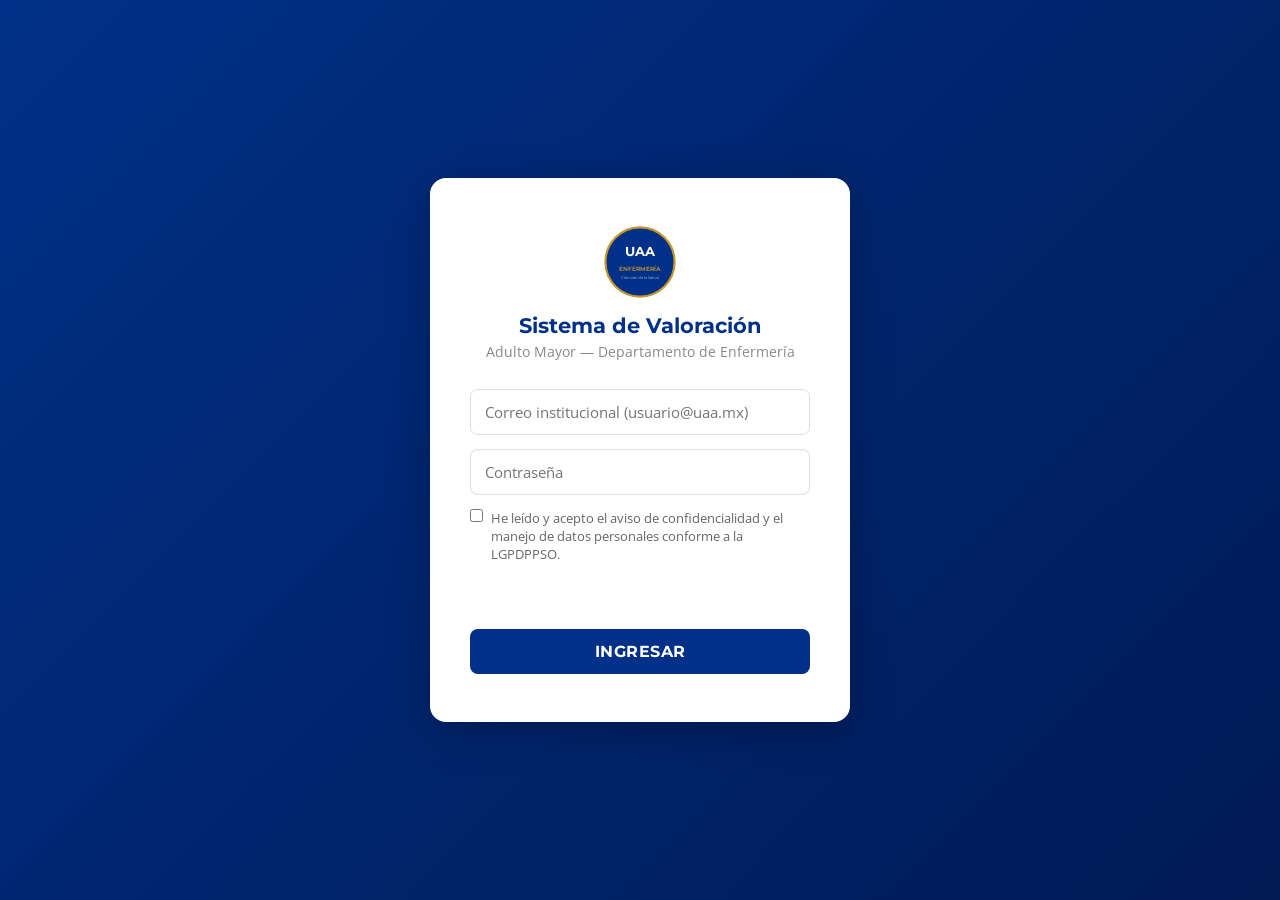
<file: prototipo/mavenproject1/src/main/webapp/index.html>
<!DOCTYPE html>
<html lang="es">
<head>
  <meta charset="UTF-8" />
  <meta name="viewport" content="width=device-width, initial-scale=1.0"/>
  <title>Sistema de Valoración del Adulto Mayor — UAA Enfermería</title>
  <link href="https://fonts.googleapis.com/css2?family=Montserrat:wght@400;600;700&family=Open+Sans:wght@400;600&display=swap" rel="stylesheet"/>
  <link rel="stylesheet" href="styles/estilos.css">
</head>
<body>

<div id="login" class="pantalla activa">
  <div class="login-card">

    <!-- Logo UAA SVG -->
    <svg class="login-logo" viewBox="0 0 100 100" fill="none" xmlns="http://www.w3.org/2000/svg">
      <circle cx="50" cy="50" r="48" fill="#003087" stroke="#C8962A" stroke-width="3"/>
      <text x="50" y="42" text-anchor="middle" fill="white" font-family="Montserrat,sans-serif" font-size="18" font-weight="bold">UAA</text>
      <text x="50" y="62" text-anchor="middle" fill="#C8962A" font-family="Montserrat,sans-serif" font-size="8" font-weight="600">ENFERMERÍA</text>
      <text x="50" y="74" text-anchor="middle" fill="rgba(255,255,255,0.7)" font-family="Montserrat,sans-serif" font-size="6">Ciencias de la Salud</text>
    </svg>

    <h2>Sistema de Valoración</h2>
    <p>Adulto Mayor — Departamento de Enfermería</p>

    <!-- Formulario conectado al Servlet /api/login -->
    <form id="formLogin" novalidate>

      <input type="email"
             id="correo"
             name="correo"
             placeholder="Correo institucional (usuario@uaa.mx)"
             required
             autocomplete="email" />

      <input type="password"
             id="contrasena"
             name="contrasena"
             placeholder="Contraseña"
             required
             autocomplete="current-password" />

      <div class="confidencialidad-check">
        <input type="checkbox" id="checkConf" />
        <label for="checkConf">
          He leído y acepto el aviso de confidencialidad y el manejo de datos
          personales conforme a la LGPDPPSO.
        </label>
      </div>

      <!-- Mensaje de error del servidor -->
      <p id="errorLogin" class="error-msg" aria-live="polite"></p>

      <button type="submit" id="btnLogin" class="btn-primary">INGRESAR</button>

    </form>
  </div>
</div>

<script src="scripts/autenticacion.js"></script>
</body>
</html>
</file>
<file: prototipo/mavenproject1/src/main/webapp/styles/estilos.css>
/* =============================================
       VARIABLES DE COLOR (Paleta UAA)
    ============================================= */
    :root {
      --azul-uaa:     #003087;   /* azul institucional UAA */
      --azul-medio:   #0055B3;   /* azul medio para botones */
      --azul-claro:   #E8F0FB;   /* fondo secciones */
      --dorado-uaa:   #C8962A;   /* acento dorado UAA */
      --blanco:       #FFFFFF;
      --gris-claro:   #F4F6F9;
      --gris-texto:   #444444;
      --rojo-error:   #C0392B;
      --verde-ok:     #27AE60;
      --sombra:       0 4px 18px rgba(0,48,135,0.10);
    }

    /* =============================================
       RESET Y BASE
    ============================================= */
    * { box-sizing: border-box; margin: 0; padding: 0; }

    body {
      font-family: 'Open Sans', sans-serif;
      background: var(--gris-claro);
      color: var(--gris-texto);
      min-height: 100vh;
    }

    h1, h2, h3, h4 {
      font-family: 'Montserrat', sans-serif;
    }

    /* =============================================
       PANTALLAS (vistas)
       Solo se muestra la que tenga clase "activa"
    ============================================= */
    .pantalla { display: none; }
    .pantalla.activa { display: block; }

    /* =============================================
       HEADER INSTITUCIONAL
    ============================================= */
    .header {
      background: var(--azul-uaa);
      color: var(--blanco);
      padding: 14px 32px;
      display: flex;
      align-items: center;
      gap: 18px;
      box-shadow: var(--sombra);
    }

    /* Logo SVG UAA simple */
    .logo-uaa {
      width: 54px; height: 54px; flex-shrink: 0;
    }

    .header-textos h1 {
      font-size: 1rem;
      font-weight: 700;
      letter-spacing: 0.5px;
    }

    .header-textos p {
      font-size: 0.78rem;
      opacity: 0.85;
      margin-top: 2px;
    }

    .header-right {
      margin-left: auto;
      display: flex;
      align-items: center;
      gap: 14px;
    }

    .badge-usuario {
      background: rgba(255,255,255,0.15);
      border-radius: 20px;
      padding: 6px 14px;
      font-size: 0.82rem;
      font-family: 'Montserrat', sans-serif;
      font-weight: 600;
    }

    .btn-cerrar {
      background: transparent;
      border: 1.5px solid rgba(255,255,255,0.5);
      color: var(--blanco);
      padding: 6px 14px;
      border-radius: 6px;
      cursor: pointer;
      font-size: 0.8rem;
      transition: background 0.2s;
    }
    .btn-cerrar:hover { background: rgba(255,255,255,0.15); }

    /* =============================================
       ---- PANTALLA 1: LOGIN ----
    ============================================= */
    #login {
      min-height: 100vh;
      background: linear-gradient(135deg, var(--azul-uaa) 0%, #001a55 100%);
      display: flex;
      align-items: center;
      justify-content: center;
    }
    #login.activa { display: flex; }

    .login-card {
      background: var(--blanco);
      border-radius: 16px;
      box-shadow: 0 8px 40px rgba(0,0,0,0.25);
      padding: 48px 40px;
      width: 100%;
      max-width: 420px;
      text-align: center;
    }

    .login-logo {
      width: 72px; height: 72px; margin: 0 auto 10px;
    }

    .login-card h2 {
      color: var(--azul-uaa);
      font-size: 1.3rem;
      margin-bottom: 4px;
    }

    .login-card p {
      color: #888;
      font-size: 0.85rem;
      margin-bottom: 28px;
    }

    .login-card input,
    .login-card select {
      width: 100%;
      border: 1.5px solid #DDD;
      border-radius: 8px;
      padding: 12px 14px;
      font-size: 0.95rem;
      margin-bottom: 14px;
      font-family: 'Open Sans', sans-serif;
      transition: border-color 0.2s;
    }

    .login-card input:focus,
    .login-card select:focus {
      outline: none;
      border-color: var(--azul-medio);
    }

    .btn-primary {
      width: 100%;
      background: var(--azul-uaa);
      color: var(--blanco);
      border: none;
      border-radius: 8px;
      padding: 13px;
      font-size: 1rem;
      font-family: 'Montserrat', sans-serif;
      font-weight: 700;
      cursor: pointer;
      letter-spacing: 0.5px;
      transition: background 0.2s, transform 0.1s;
      margin-top: 6px;
    }
    .btn-primary:hover { background: var(--azul-medio); transform: translateY(-1px); }

    .confidencialidad-check {
      text-align: left;
      font-size: 0.8rem;
      color: #666;
      margin-bottom: 16px;
      display: flex;
      align-items: flex-start;
      gap: 8px;
    }
    .confidencialidad-check input { width: auto; margin: 0; }

    /* =============================================
       ---- PANTALLA 2: DASHBOARD ----
    ============================================= */
    #dashboard { background: var(--gris-claro); min-height: 100vh; }
    #dashboard.activa { display: block; }

    .dashboard-body {
      max-width: 1100px;
      margin: 0 auto;
      padding: 32px 20px;
    }

    .bienvenida {
      background: linear-gradient(90deg, var(--azul-uaa), var(--azul-medio));
      color: var(--blanco);
      border-radius: 14px;
      padding: 28px 32px;
      margin-bottom: 28px;
      display: flex;
      align-items: center;
      justify-content: space-between;
    }

    .bienvenida h2 { font-size: 1.4rem; margin-bottom: 6px; }
    .bienvenida p  { font-size: 0.9rem; opacity: 0.88; }

    .btn-nueva-val {
      background: var(--dorado-uaa);
      color: var(--blanco);
      border: none;
      border-radius: 10px;
      padding: 13px 24px;
      font-family: 'Montserrat', sans-serif;
      font-weight: 700;
      font-size: 0.95rem;
      cursor: pointer;
      white-space: nowrap;
      transition: opacity 0.2s;
    }
    .btn-nueva-val:hover { opacity: 0.88; }

    /* Tarjetas estadísticas */
    .stats-grid {
      display: grid;
      grid-template-columns: repeat(auto-fit, minmax(200px, 1fr));
      gap: 18px;
      margin-bottom: 28px;
    }

    .stat-card {
      background: var(--blanco);
      border-radius: 12px;
      padding: 22px 24px;
      box-shadow: var(--sombra);
      border-left: 5px solid var(--azul-uaa);
    }

    .stat-card.dorado { border-left-color: var(--dorado-uaa); }
    .stat-card.verde  { border-left-color: var(--verde-ok); }

    .stat-card .numero {
      font-family: 'Montserrat', sans-serif;
      font-size: 2rem;
      font-weight: 700;
      color: var(--azul-uaa);
    }
    .stat-card.dorado .numero { color: var(--dorado-uaa); }
    .stat-card.verde  .numero { color: var(--verde-ok); }

    .stat-card .etiqueta {
      font-size: 0.82rem;
      color: #888;
      margin-top: 4px;
    }

    /* Tabla de valoraciones */
    .seccion-tabla {
      background: var(--blanco);
      border-radius: 14px;
      box-shadow: var(--sombra);
      overflow: hidden;
    }

    .seccion-tabla h3 {
      padding: 20px 24px 16px;
      font-size: 1rem;
      color: var(--azul-uaa);
      border-bottom: 1px solid #EEE;
    }

    table {
      width: 100%;
      border-collapse: collapse;
    }

    thead tr { background: var(--azul-claro); }

    th {
      padding: 12px 18px;
      text-align: left;
      font-family: 'Montserrat', sans-serif;
      font-size: 0.82rem;
      color: var(--azul-uaa);
      font-weight: 700;
      letter-spacing: 0.3px;
    }

    td {
      padding: 13px 18px;
      font-size: 0.88rem;
      border-bottom: 1px solid #F0F0F0;
    }

    tr:last-child td { border-bottom: none; }
    tbody tr:hover { background: var(--gris-claro); }

    .badge {
      display: inline-block;
      padding: 3px 10px;
      border-radius: 20px;
      font-size: 0.75rem;
      font-weight: 600;
      font-family: 'Montserrat', sans-serif;
    }
    .badge-completada  { background: #D5F5E3; color: #1E8449; }
    .badge-progreso    { background: #FEF9E7; color: #B7950B; }
    .badge-revision    { background: #EBF5FB; color: #1A5276; }

    .btn-ver {
      background: var(--azul-claro);
      color: var(--azul-uaa);
      border: none;
      border-radius: 6px;
      padding: 6px 14px;
      font-size: 0.8rem;
      font-weight: 600;
      cursor: pointer;
      font-family: 'Montserrat', sans-serif;
      transition: background 0.2s;
    }
    .btn-ver:hover { background: #cdddf7; }

    /* =============================================
       ---- PANTALLA 3: CONSENTIMIENTO ----
    ============================================= */
    #consentimiento { min-height: 100vh; background: var(--gris-claro); }
    #consentimiento.activa { display: block; }

    .form-container {
      max-width: 780px;
      margin: 0 auto;
      padding: 32px 20px;
    }

    .form-card {
      background: var(--blanco);
      border-radius: 14px;
      box-shadow: var(--sombra);
      padding: 36px 40px;
    }

    .form-titulo {
      font-size: 1.15rem;
      color: var(--azul-uaa);
      margin-bottom: 6px;
    }

    .form-subtitulo {
      font-size: 0.85rem;
      color: #888;
      margin-bottom: 24px;
      padding-bottom: 20px;
      border-bottom: 1px solid #EEE;
    }

    .texto-confidencial {
      background: var(--azul-claro);
      border-left: 4px solid var(--azul-uaa);
      border-radius: 0 8px 8px 0;
      padding: 20px 22px;
      font-size: 0.87rem;
      line-height: 1.7;
      color: #333;
      margin-bottom: 28px;
    }

    .firma-area {
      border: 2px dashed #CCC;
      border-radius: 10px;
      padding: 20px;
      text-align: center;
      margin-bottom: 24px;
      background: #FAFAFA;
    }

    .firma-area p { font-size: 0.85rem; color: #999; margin-bottom: 10px; }

    canvas#firmaCanvas {
      border: 1.5px solid #DDD;
      border-radius: 6px;
      background: var(--blanco);
      cursor: crosshair;
      display: block;
      margin: 0 auto;
    }

    .btn-limpiar-firma {
      margin-top: 10px;
      background: none;
      border: 1px solid #CCC;
      border-radius: 6px;
      padding: 5px 14px;
      font-size: 0.8rem;
      cursor: pointer;
      color: #666;
    }

    .form-acciones {
      display: flex;
      gap: 14px;
      justify-content: flex-end;
      margin-top: 10px;
    }

    .btn-secondary {
      background: var(--blanco);
      color: var(--azul-uaa);
      border: 2px solid var(--azul-uaa);
      border-radius: 8px;
      padding: 11px 22px;
      font-family: 'Montserrat', sans-serif;
      font-weight: 600;
      font-size: 0.9rem;
      cursor: pointer;
      transition: background 0.2s;
    }
    .btn-secondary:hover { background: var(--azul-claro); }

    /* =============================================
       ---- PANTALLA 4: FORMULARIO VALORACIÓN ----
    ============================================= */
    #formulario { min-height: 100vh; background: var(--gris-claro); }
    #formulario.activa { display: block; }

    /* Barra de progreso por secciones */
    .barra-progreso {
      background: var(--blanco);
      border-bottom: 1px solid #EEE;
      padding: 16px 32px;
      display: flex;
      gap: 10px;
      overflow-x: auto;
    }

    .paso {
      display: flex;
      align-items: center;
      gap: 8px;
      font-size: 0.78rem;
      font-family: 'Montserrat', sans-serif;
      font-weight: 600;
      color: #AAA;
      white-space: nowrap;
      flex-shrink: 0;
    }

    .paso.activo { color: var(--azul-uaa); }
    .paso.completado { color: var(--verde-ok); }

    .paso-num {
      width: 26px; height: 26px;
      border-radius: 50%;
      background: #EEE;
      color: #AAA;
      display: flex; align-items: center; justify-content: center;
      font-size: 0.75rem;
      font-weight: 700;
      flex-shrink: 0;
    }
    .paso.activo    .paso-num { background: var(--azul-uaa); color: var(--blanco); }
    .paso.completado .paso-num { background: var(--verde-ok); color: var(--blanco); }

    .paso-sep { color: #CCC; font-size: 0.8rem; }

    /* Secciones del formulario */
    .seccion-form { display: none; }
    .seccion-form.activa { display: block; }

    .seccion-form h3 {
      font-size: 1rem;
      color: var(--azul-uaa);
      margin-bottom: 20px;
      padding-bottom: 12px;
      border-bottom: 2px solid var(--azul-claro);
      display: flex;
      align-items: center;
      gap: 10px;
    }

    .seccion-num {
      background: var(--azul-uaa);
      color: var(--blanco);
      width: 28px; height: 28px;
      border-radius: 50%;
      display: flex; align-items: center; justify-content: center;
      font-size: 0.8rem;
      font-weight: 700;
      flex-shrink: 0;
    }

    .mmse-subtitulo {
  font-size: 0.85rem;
  font-weight: 700;
  color: #555;
  margin: 16px 0 8px;
}

    /* Grupos de campos */
    .campo-grupo {
      display: grid;
      grid-template-columns: 1fr 1fr;
      gap: 16px;
      margin-bottom: 16px;
    }

    .campo-grupo.col-1 { grid-template-columns: 1fr; }
    .campo-grupo.col-3 { grid-template-columns: 1fr 1fr 1fr; }

    .campo label {
      display: block;
      font-size: 0.82rem;
      font-weight: 600;
      color: #555;
      margin-bottom: 6px;
    }

    .campo input[type="text"],
    .campo input[type="number"],
    .campo input[type="date"],
    .campo select,
    .campo textarea {
      width: 100%;
      border: 1.5px solid #DDD;
      border-radius: 8px;
      padding: 10px 12px;
      font-size: 0.9rem;
      font-family: 'Open Sans', sans-serif;
      transition: border-color 0.2s;
      background: var(--blanco);
    }

    .campo input:focus,
    .campo select:focus,
    .campo textarea:focus {
      outline: none;
      border-color: var(--azul-medio);
      box-shadow: 0 0 0 3px rgba(0,85,179,0.08);
    }

    /* Campos de casilla (checkboxes agrupados) */
    .campo-casillas label {
      font-size: 0.82rem;
      font-weight: 600;
      color: #555;
      margin-bottom: 8px;
      display: block;
    }

    .casillas-grid {
      display: flex;
      flex-wrap: wrap;
      gap: 8px;
    }

    .casilla-item {
      display: flex;
      align-items: center;
      gap: 6px;
      background: var(--gris-claro);
      border: 1.5px solid #DDD;
      border-radius: 7px;
      padding: 7px 12px;
      cursor: pointer;
      font-size: 0.83rem;
      transition: border-color 0.2s, background 0.2s;
    }

    .casilla-item:hover { border-color: var(--azul-medio); }
    .casilla-item input { cursor: pointer; accent-color: var(--azul-uaa); }
    .casilla-item.marcada { background: var(--azul-claro); border-color: var(--azul-uaa); }

    /* Sección solo-femenino */
    .aviso-genero {
      background: #FFF8E1;
      border-left: 4px solid var(--dorado-uaa);
      border-radius: 0 8px 8px 0;
      padding: 12px 16px;
      font-size: 0.83rem;
      color: #7D6608;
      margin-bottom: 18px;
    }

    /* Instrumento clínico: escala Sí/No */
    .escala-pregunta {
      display: flex;
      align-items: center;
      justify-content: space-between;
      padding: 10px 14px;
      border-radius: 8px;
      border: 1px solid #EEE;
      margin-bottom: 8px;
      background: #FAFAFA;
      font-size: 0.88rem;
    }

    .escala-pregunta:nth-child(even) { background: var(--blanco); }

    .escala-pregunta span { flex: 1; }

    .resp-sinno {
      display: flex;
      gap: 10px;
    }

    .resp-sinno label {
      display: flex;
      align-items: center;
      gap: 5px;
      font-size: 0.83rem;
      font-weight: 600;
      cursor: pointer;
      padding: 5px 12px;
      border-radius: 6px;
      border: 1.5px solid #DDD;
      transition: all 0.15s;
    }

    .resp-sinno input[type="radio"] { accent-color: var(--azul-uaa); }

    .resp-sinno label:has(input:checked) {
      background: var(--azul-claro);
      border-color: var(--azul-uaa);
      color: var(--azul-uaa);
    }

    /* Puntaje instrumento */
    .puntaje-caja {
      background: var(--azul-claro);
      border-radius: 10px;
      padding: 16px 20px;
      margin-top: 16px;
      display: flex;
      align-items: center;
      justify-content: space-between;
    }

    .puntaje-caja .puntaje-num {
      font-family: 'Montserrat', sans-serif;
      font-size: 2.2rem;
      font-weight: 700;
      color: var(--azul-uaa);
    }

    .puntaje-caja .puntaje-inter {
      font-size: 0.9rem;
      font-weight: 600;
      color: var(--verde-ok);
    }

    /* Navegación entre secciones */
    .nav-secciones {
      display: flex;
      justify-content: space-between;
      align-items: center;
      padding: 20px 0 0;
      border-top: 1px solid #EEE;
      margin-top: 24px;
    }

    .btn-nav {
      background: var(--azul-uaa);
      color: var(--blanco);
      border: none;
      border-radius: 8px;
      padding: 11px 24px;
      font-family: 'Montserrat', sans-serif;
      font-weight: 700;
      font-size: 0.9rem;
      cursor: pointer;
      transition: background 0.2s;
    }
    .btn-nav:hover { background: var(--azul-medio); }
    .btn-nav:disabled { background: #CCC; cursor: not-allowed; }

    .btn-nav-prev {
      background: var(--blanco);
      color: var(--azul-uaa);
      border: 2px solid var(--azul-uaa);
    }
    .btn-nav-prev:hover { background: var(--azul-claro); }

    .indicador-seccion {
      font-size: 0.85rem;
      color: #888;
      font-family: 'Montserrat', sans-serif;
    }
    
    .error-msg {
    color: #c0392b;
    font-size: 0.85rem;
    min-height: 1.2em;
    margin: 4px 0;
}

    /* =============================================
       FOOTER
    ============================================= */
    .footer {
      background: var(--azul-uaa);
      color: rgba(255,255,255,0.7);
      text-align: center;
      padding: 16px;
      font-size: 0.78rem;
      margin-top: 40px;
    }
*,
*::before,
*::after {
    box-sizing: border-box;
}

html {
    width: 100%;
    min-width: 320px;
    scroll-behavior: smooth;
}

body {
    width: 100%;
    min-width: 320px;
    min-height: 100vh;
}

img,
svg,
video,
iframe {
    max-width: 100%;
}

button,
input,
select,
textarea {
    max-width: 100%;
}

input,
select,
textarea,
button {
    font-family: inherit;
}

.campo,
.campo-grupo,
.form-card,
.login-card,
.dashboard-body,
.form-container,
.seccion-tabla {
    min-width: 0;
}

/* =====================================================
   TABLETS Y LAPTOPS PEQUEÑAS
===================================================== */

@media (max-width: 1024px) {

    .dashboard-body {
        padding: 26px 18px;
    }

    .form-container {
        padding: 26px 18px;
    }

    .header {
        padding: 12px 20px;
    }

    .form-card {
        padding: 30px 26px;
    }

    .stats-grid {
        grid-template-columns: repeat(2, minmax(0, 1fr));
    }

    .campo-grupo.col-3 {
        grid-template-columns: repeat(2, minmax(0, 1fr));
    }

    .barra-progreso {
        overflow-x: auto;
        -webkit-overflow-scrolling: touch;
    }
}

/* =====================================================
   TABLETS VERTICALES Y CELULARES GRANDES
===================================================== */

@media (max-width: 768px) {

    /* Encabezado */
    .header {
        flex-wrap: wrap;
        padding: 12px 16px;
        gap: 12px;
    }

    .header-textos {
        min-width: 0;
    }

    .header-right {
        margin-left: auto;
        gap: 10px;
        flex-wrap: wrap;
    }

    /* Paneles */
    .dashboard-body {
        padding: 20px 14px;
    }

    .bienvenida {
        flex-direction: column;
        align-items: stretch;
        gap: 16px;
        padding: 24px;
    }

    .btn-nueva-val {
        width: 100%;
        white-space: normal;
    }

    .stats-grid {
        grid-template-columns: repeat(2, minmax(0, 1fr));
        gap: 14px;
    }

    /* Formularios */
    .form-container {
        padding: 20px 14px;
    }

    .form-card {
        padding: 24px 20px;
    }

    .campo-grupo,
    .campo-grupo.col-3 {
        grid-template-columns: minmax(0, 1fr);
    }

    .campo {
        min-width: 0;
    }

    .campo input,
    .campo select,
    .campo textarea {
        width: 100%;
        min-width: 0;
    }

    /* Preguntas */
    .escala-pregunta {
        flex-wrap: wrap;
        gap: 10px;
    }

    .escala-pregunta span {
        flex: 1 1 100%;
    }

    .resp-sinno {
        flex-wrap: wrap;
    }

    /* Tablas */
    .seccion-tabla {
        overflow-x: auto;
        -webkit-overflow-scrolling: touch;
    }

    .seccion-tabla table {
        min-width: 600px;
    }

    /* Navegación */
    .nav-secciones {
        gap: 12px;
    }

    .btn-nav,
    .btn-secondary {
        padding: 12px 18px;
    }
}

/* =====================================================
   CELULARES
===================================================== */

@media (max-width: 600px) {

    /* Base */
    body {
        font-size: 14px;
    }

    /* Encabezado institucional */
    .header {
        padding: 12px;
        gap: 10px;
    }

    .logo-uaa {
        width: 42px;
        height: 42px;
    }

    .header-textos {
        flex: 1;
    }

    .header-textos h1 {
        font-size: 0.82rem;
        line-height: 1.3;
    }

    .header-textos p {
        font-size: 0.68rem;
    }

    .header-right {
        width: 100%;
        margin-left: 0;
        justify-content: space-between;
    }

    .badge-usuario {
        font-size: 0.72rem;
        padding: 7px 10px;
        max-width: 70%;
        overflow-wrap: anywhere;
    }

    .btn-cerrar {
        padding: 8px 12px;
        font-size: 0.75rem;
    }

    /* Inicio de sesión */
    #login {
        min-height: 100vh;
        min-height: 100dvh;
        padding: 18px 12px;
    }

    .login-card {
        width: 100%;
        max-width: 420px;
        padding: 30px 20px;
        border-radius: 12px;
    }

    .login-logo {
        width: 60px;
        height: 60px;
    }

    .login-card h2 {
        font-size: 1.15rem;
    }

    .login-card p {
        font-size: 0.8rem;
        margin-bottom: 22px;
    }

    .login-card input,
    .login-card select {
        font-size: 16px;
        padding: 13px 12px;
    }

    .btn-primary {
        min-height: 46px;
        font-size: 0.9rem;
    }

    /* Dashboard */
    .dashboard-body {
        padding: 16px 10px;
    }

    .bienvenida {
        padding: 20px 16px;
        border-radius: 10px;
        text-align: center;
    }

    .bienvenida h2 {
        font-size: 1.12rem;
    }

    .bienvenida p {
        font-size: 0.82rem;
    }

    .btn-nueva-val {
        padding: 13px 14px;
        font-size: 0.88rem;
    }

    /* Tarjetas */
    .stats-grid {
        grid-template-columns: minmax(0, 1fr);
        gap: 12px;
    }

    .stat-card {
        padding: 18px;
    }

    .stat-card .numero {
        font-size: 1.7rem;
    }

    .stat-card .etiqueta {
        font-size: 0.78rem;
    }

    /* Tablas */
    .seccion-tabla {
        border-radius: 10px;
    }

    .seccion-tabla h3 {
        padding: 16px;
        font-size: 0.92rem;
    }

    .seccion-tabla table {
        min-width: 560px;
    }

    .seccion-tabla th,
    .seccion-tabla td {
        padding: 10px 12px;
        font-size: 0.78rem;
        white-space: nowrap;
    }

    .btn-ver {
        padding: 8px 12px;
        min-height: 36px;
    }

    /* Consentimiento y formularios */
    .form-container {
        padding: 14px 9px;
    }

    .form-card {
        padding: 20px 14px;
        border-radius: 10px;
    }

    .form-titulo {
        font-size: 1.02rem;
    }

    .form-subtitulo {
        font-size: 0.78rem;
        line-height: 1.5;
    }

    .texto-confidencial {
        padding: 14px;
        font-size: 0.8rem;
        line-height: 1.6;
    }

    /* Campos */
    .campo-grupo,
    .campo-grupo.col-1,
    .campo-grupo.col-3 {
        grid-template-columns: minmax(0, 1fr);
        gap: 12px;
        margin-bottom: 14px;
    }

    .campo {
        width: 100%;
    }

    .campo label {
        font-size: 0.8rem;
    }

    .campo input,
    .campo select,
    .campo textarea {
        width: 100%;
        min-height: 42px;
        padding: 11px 12px;
        font-size: 16px;
    }

    .campo textarea {
        min-height: 90px;
    }

    /* Casillas */
    .casillas-grid {
        gap: 8px;
    }

    .casilla-item {
        max-width: 100%;
        padding: 9px 10px;
        font-size: 0.78rem;
    }

    .casilla-item input {
        flex-shrink: 0;
    }

    /* Preguntas Sí/No */
    .escala-pregunta {
        display: flex;
        flex-direction: column;
        align-items: stretch;
        padding: 12px;
        gap: 10px;
        font-size: 0.82rem;
    }

    .escala-pregunta span {
        width: 100%;
    }

    .resp-sinno {
        display: flex;
        flex-wrap: wrap;
        gap: 8px;
    }

    .resp-sinno label {
        min-height: 38px;
        padding: 8px 12px;
    }

    /* Puntajes */
    .puntaje-caja {
        flex-wrap: wrap;
        padding: 14px;
        gap: 8px;
    }

    .puntaje-caja .puntaje-num {
        font-size: 1.8rem;
    }

    .puntaje-caja .puntaje-inter {
        font-size: 0.82rem;
    }

    /* Barra de progreso */
    .barra-progreso {
        padding: 12px 10px;
        gap: 8px;
        overflow-x: auto;
        white-space: nowrap;
        scrollbar-width: thin;
        -webkit-overflow-scrolling: touch;
    }

    .paso {
        flex-shrink: 0;
        font-size: 0.68rem;
    }

    .paso-num {
        width: 24px;
        height: 24px;
        font-size: 0.7rem;
    }

    .paso-sep {
        flex-shrink: 0;
    }

    /* Firma */
    .firma-area {
        padding: 12px 8px;
    }

    canvas#firmaCanvas {
        display: block;
        max-width: 100%;
        height: auto;
        margin: 0 auto;
    }

    /* Botones */
    button,
    .btn-primary,
    .btn-secondary,
    .btn-nav,
    .btn-nueva-val,
    .btn-cerrar {
        min-height: 42px;
        touch-action: manipulation;
    }

    .nav-secciones {
        display: flex;
        flex-wrap: wrap;
        justify-content: space-between;
        gap: 10px;
    }

    .nav-secciones .indicador-seccion {
        flex: 1 1 100%;
        text-align: center;
        order: -1;
    }

    .btn-nav {
        flex: 1 1 auto;
        padding: 11px 12px;
        font-size: 0.8rem;
    }

    .form-acciones {
        flex-direction: column;
        gap: 10px;
    }

    .form-acciones button {
        width: 100%;
    }

    /* Footer */
    .footer {
        padding: 14px 10px;
        font-size: 0.7rem;
        margin-top: 24px;
    }
}

/* =====================================================
   CELULARES PEQUEÑOS
===================================================== */

@media (max-width: 380px) {

    .header {
        padding: 10px;
    }

    .header-textos h1 {
        font-size: 0.74rem;
    }

    .header-textos p {
        font-size: 0.62rem;
    }

    .login-card {
        padding: 24px 15px;
    }

    .form-card {
        padding: 17px 11px;
    }

    .bienvenida {
        padding: 17px 12px;
    }

    .btn-nav,
    .btn-secondary {
        width: 100%;
    }

    .paso {
        font-size: 0.64rem;
    }

    .seccion-tabla table {
        min-width: 520px;
    }
}
</file>
